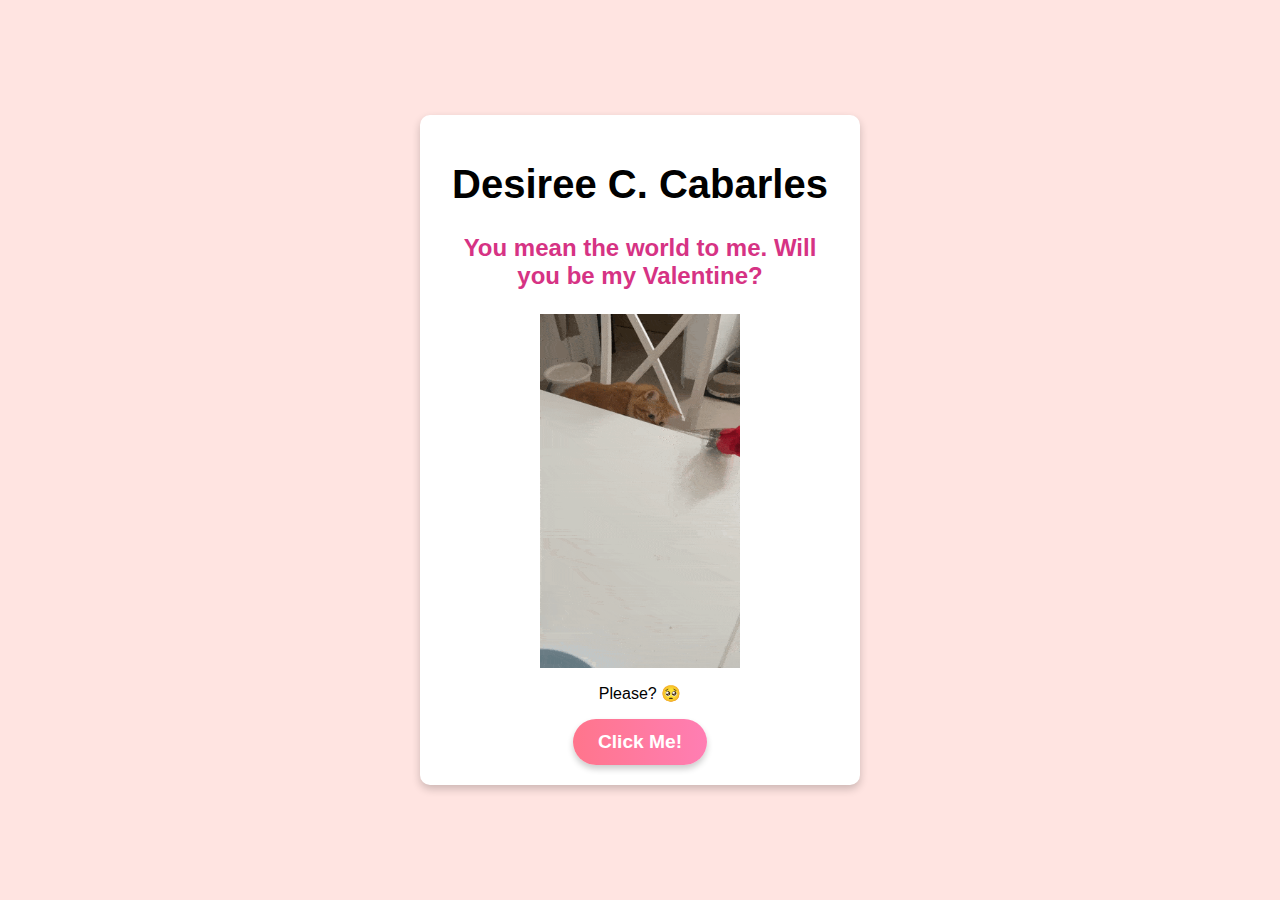
<file: index.html>
<!DOCTYPE html>
<html lang="en">
<head>
    <meta charset="UTF-8">
    <meta name="viewport" content="width=device-width, initial-scale=1.0">
    <title>Will You Be My Valentine?</title>
    <link rel="stylesheet" href="style.css">
</head>
<body>
    <div class="main-content">
        <h1 style="color: black;">Desiree C. Cabarles</h1>
        <p class="message">You mean the world to me. Will you be my Valentine?</p>
        <img src="assets/cute-cat.gif" alt="Cute Cat" class="cute-cat">
        <p class="please-text">Please? 🥺</p>
        <button id="valentineButton">Click Me!</button>
    </div>
    
    <script>
        document.getElementById('valentineButton').addEventListener('click', function() {
            document.body.innerHTML = ''; // Remove the current content
            
            // Redirect to gallery page
            window.location.href = 'gallery.html';
        });
    </script>
</body>
</html>
</file>
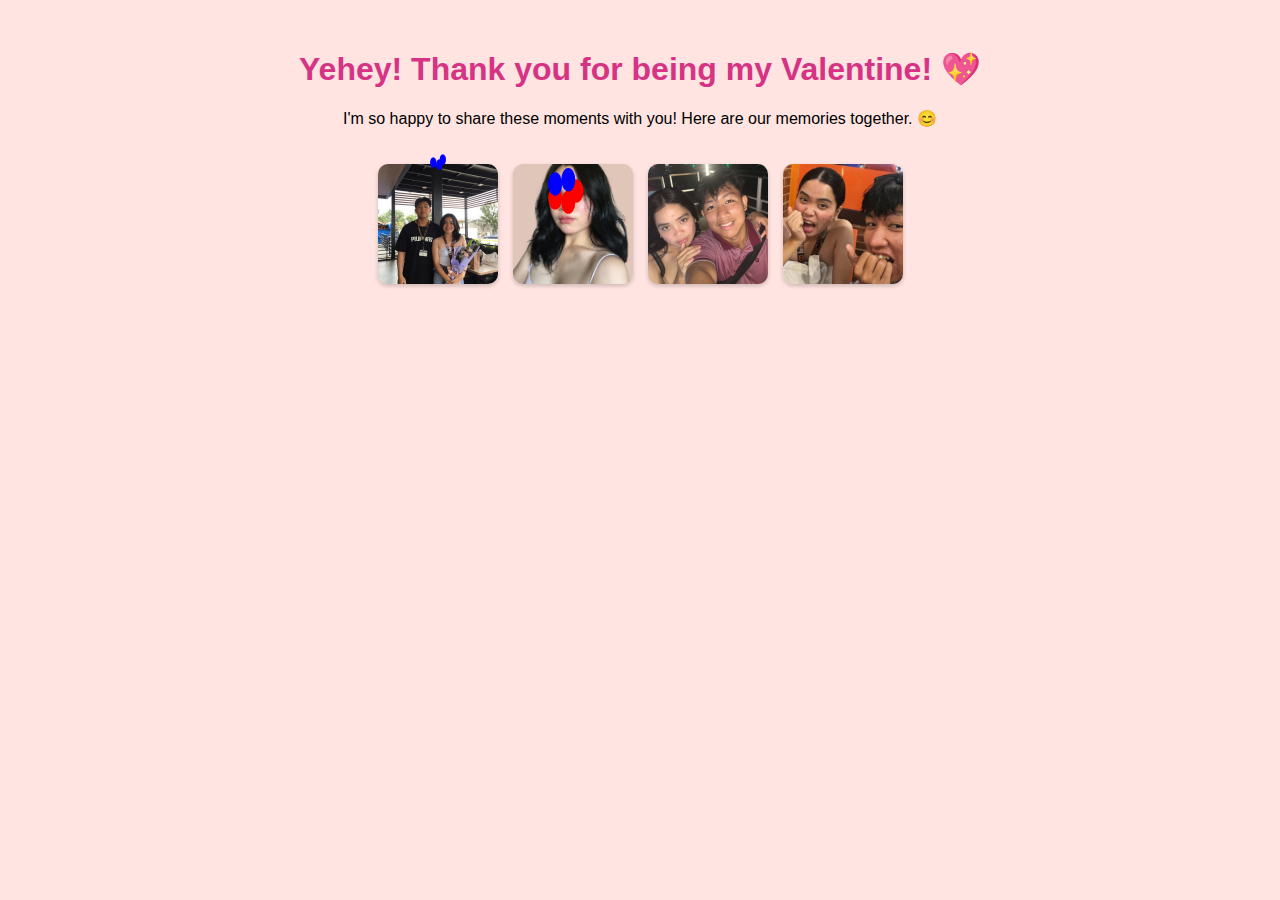
<file: gallery.html>
<!DOCTYPE html>
<html lang="en">
<head>
    <meta charset="UTF-8">
    <meta name="viewport" content="width=device-width, initial-scale=1.0">
    <title>Photo Gallery</title>
    <link rel="stylesheet" href="gallery.css">
</head>
<body>
    <div class="gallery-container">
        <h1>Yehey! Thank you for being my Valentine! 💖</h1>
        <p class="gratitude-message">I'm so happy to share these moments with you! Here are our memories together. 😊</p>
        
        <div class="photo-gallery">
            <img src="assets/photo1.jpg" alt="Photo 1" class="gallery-photo">
            <img src="assets/photo2.jpg" alt="Photo 2" class="gallery-photo">
            <img src="assets/photo3.jpg" alt="Photo 3" class="gallery-photo">
            <img src="assets/photo4.jpg" alt="Photo 4" class="gallery-photo">
        </div>
    </div>

    <script>
        // Create a canvas for drawing flowers
        const canvas = document.createElement('canvas');
        canvas.width = window.innerWidth;
        canvas.height = window.innerHeight;
        canvas.style.position = 'absolute';
        canvas.style.top = '0';
        canvas.style.left = '0';
        canvas.style.pointerEvents = 'none';
        document.body.appendChild(canvas);

        const ctx = canvas.getContext('2d');

        function drawFlowerStepByStep(x, y, size, color, delay) {
            setTimeout(() => {
                ctx.fillStyle = color;
                for (let i = 0; i < 5; i++) {
                    setTimeout(() => {
                        ctx.beginPath();
                        ctx.ellipse(x + Math.cos((Math.PI * 2 * i) / 5) * size, 
                                    y + Math.sin((Math.PI * 2 * i) / 5) * size, 
                                    size * 0.6, size, 0, 0, 2 * Math.PI);
                        ctx.fill();
                    }, i * 150);
                }
                setTimeout(() => {
                    ctx.beginPath();
                    ctx.arc(x, y, size * 0.4, 0, 2 * Math.PI);
                    ctx.fillStyle = 'yellow';
                    ctx.fill();
                }, 800);
            }, delay);
        }

        function generateFlowers() {
            for (let i = 0; i < 10; i++) {
                let x = Math.random() * canvas.width;
                let y = Math.random() * (canvas.height - 100) + 50; // Prevent blocking photos
                let size = Math.random() * 15 + 5; // Adjusted size for better visibility
                let colors = ['red', 'pink', 'purple', 'blue', 'orange'];
                let color = colors[Math.floor(Math.random() * colors.length)];
                drawFlowerStepByStep(x, y, size, color, i * 400);
            }
        }

        generateFlowers();
    </script>
</body>
</html>
</file>
<file: style.css>
body {
    font-family: Arial, sans-serif;
    text-align: center;
    background-color: #ffe4e1;
    margin: 0;
    padding: 0;
    display: flex;
    justify-content: center;
    align-items: center;
    height: 100vh;
    flex-direction: column;
}

.main-content {
    background: white;
    padding: 20px;
    border-radius: 10px;
    box-shadow: 0 4px 8px rgba(0, 0, 0, 0.2);
    width: 90%;
    max-width: 400px;
}

h1 {
    color: black;
    font-size: 2.5rem;
    font-weight: bold;
    max-width: 100%;
    overflow: visible;
    white-space: normal;
    text-overflow: clip;
    word-wrap: break-word;
}

p.message {
    font-weight: bold;
    font-size: 1.5rem;
    color: #d63384;
}

.cute-cat {
    max-width: 50%; /* Reduce size for better visibility */
    height: auto;
    display: block;
    margin: 10px auto;
}

button {
    background: linear-gradient(to right, #ff758c, #ff7eb3);
    color: white;
    border: none;
    padding: 12px 25px;
    font-size: 1.2rem;
    border-radius: 30px;
    cursor: pointer;
    transition: transform 0.3s ease, box-shadow 0.3s ease;
    box-shadow: 0 4px 6px rgba(0, 0, 0, 0.2);
    font-weight: bold;
}

button:hover {
    transform: scale(1.1);
    box-shadow: 0 6px 12px rgba(0, 0, 0, 0.3);
}

@media (max-width: 600px) {
    h1 {
        font-size: 1.8rem;
        text-align: center;
    }
    .cute-cat {
        max-width: 60%; /* Further reduce size for smaller screens */
    }
}
</file>
<file: gallery.css>
body {
    font-family: Arial, sans-serif;
    background-color: #ffe4e1;
    text-align: center;
    margin: 0;
    padding: 0;
}

.gallery-container {
    margin-top: 50px;
}

h1 {
    color: #d63384;
}

.photo-gallery {
    display: flex;
    justify-content: center;
    flex-wrap: wrap;
    gap: 15px;
    padding: 20px;
}

.gallery-photo {
    width: 120px;
    height: 120px;
    object-fit: cover;
    border-radius: 10px;
    transition: transform 0.3s ease-in-out, box-shadow 0.3s ease-in-out;
    box-shadow: 0 2px 4px rgba(0, 0, 0, 0.2);
}

.gallery-photo:hover {
    transform: scale(1.1);
    box-shadow: 0 4px 8px rgba(0, 0, 0, 0.3);
}
</file>
